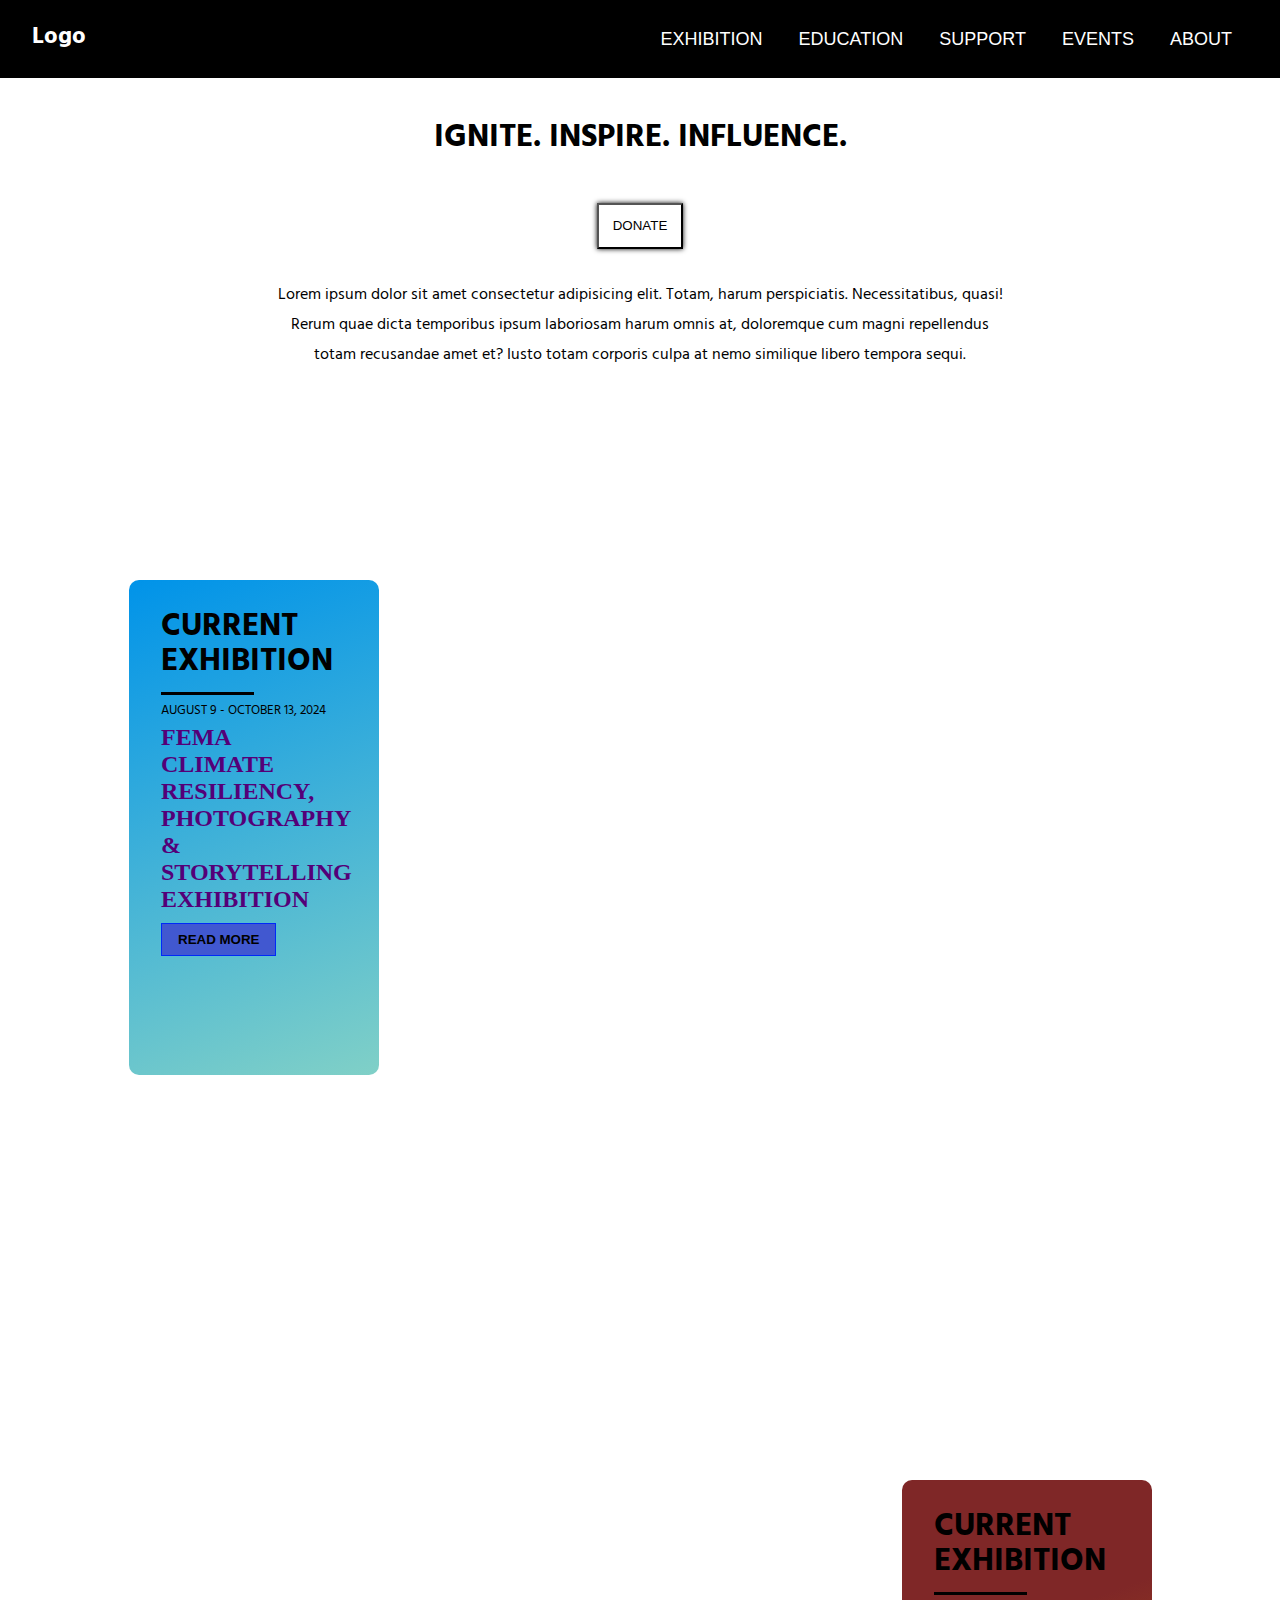
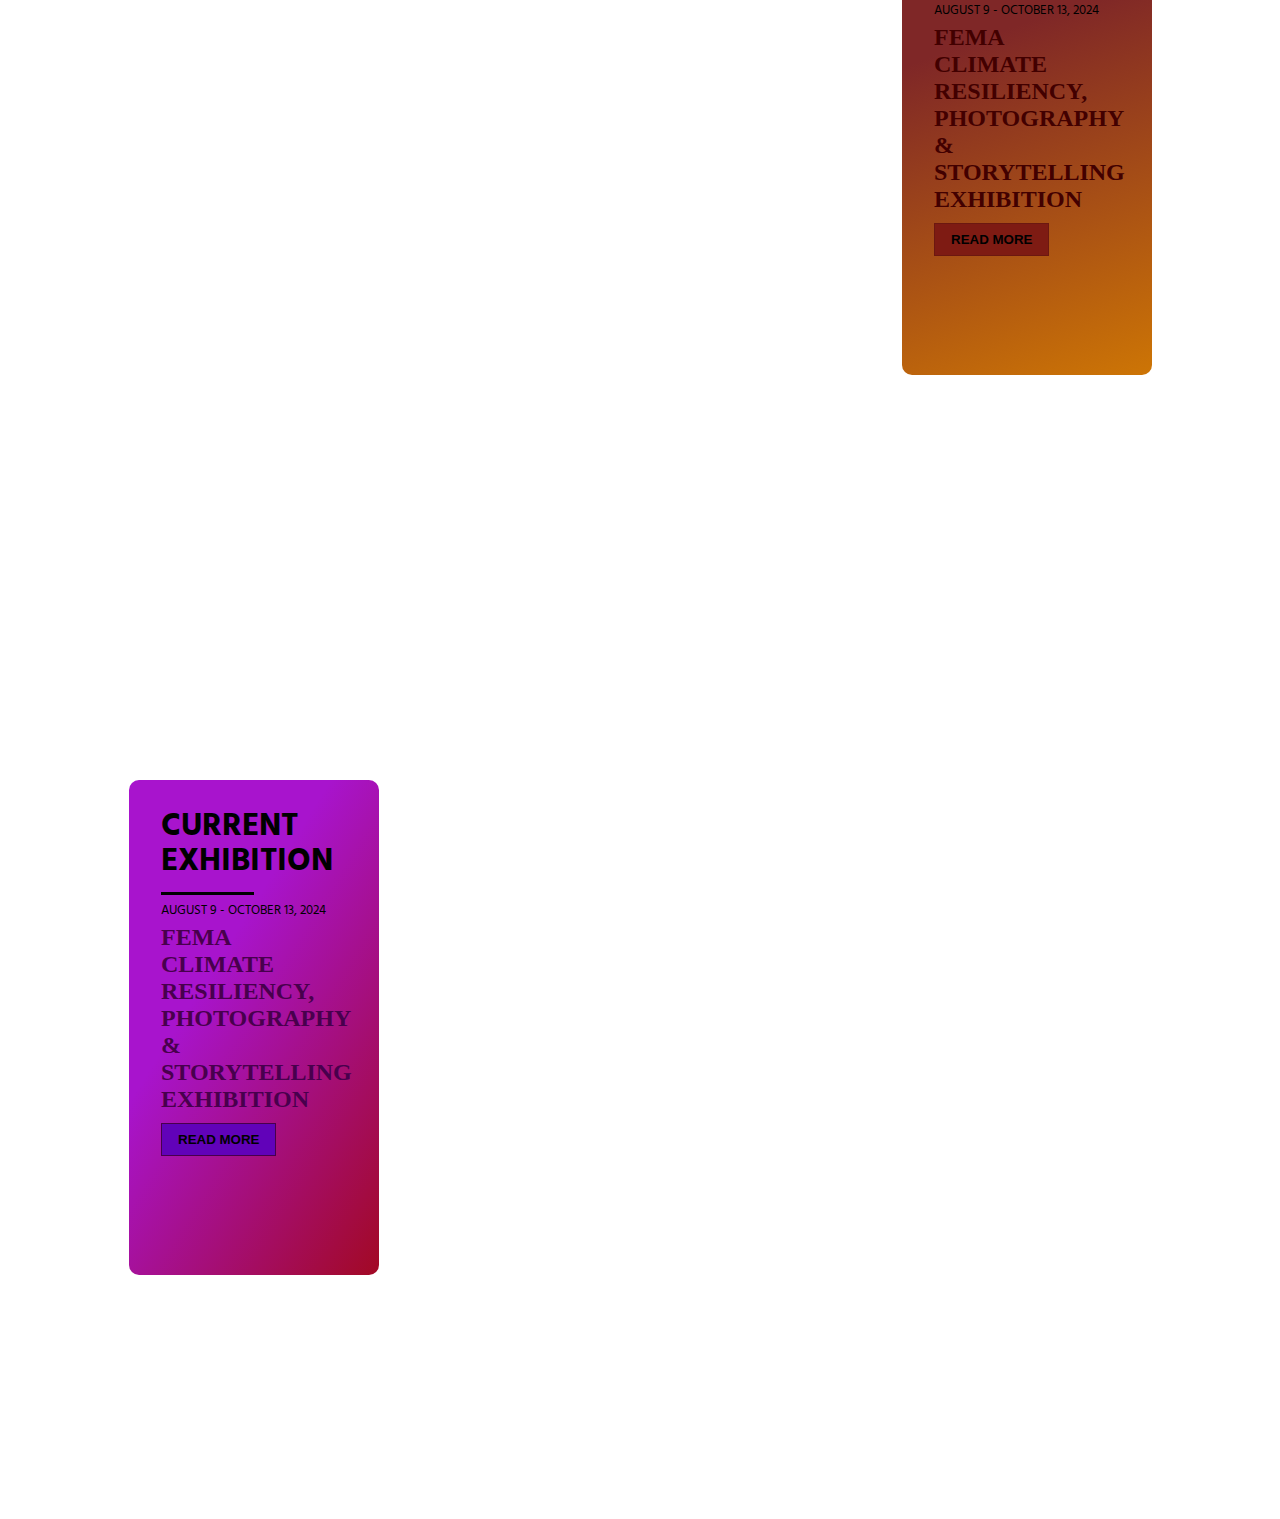
<file: Web_dev/Index.html>
<!DOCTYPE html>
<html lang="en">
<head>
    <meta charset="UTF-8">
    <meta name="viewport" content="width=device-width, initial-scale=1.0">
    <link rel="stylesheet" href="style.css">
    <title>The art</title>
</head>
<body>
    <!-- Navigation bar -->
    <nav>
        <h1 class="logo">Logo</h1>
        <div>
        <div class="dropdown">
            <button class="dropbtn">EXHIBITION</button>
            <div class="dropdown_content">
                <a href="">CURRENT EXHIBITIONS</a>
                <a href="">ARTIST IN RESIDENCE</a>
                <a href="">UPCOMING EVENTS</a>
            </div>
        </div>
        <div class="dropdown">
            <button class="dropbtn">EDUCATION</button>
            <div class="dropdown_content">
                <a href="">ARTIST FACTORY</a>
                <a href="">ARTIST FACTORY TOURS</a>
            </div>
        </div>
        <div class="dropdown">
            <button class="dropbtn">SUPPORT</button>
            <div class="dropdown_content">
                <a href="">DONATE</a>
                <a href="">MEMBERSHIPS</a>
                <a href="">STORE</a>
            </div>
        </div>
        <div class="dropdown">
            <button class="dropbtn">EVENTS</button>
            <div class="dropdown_content">
                <a href="">OCA BLOCK PARTY</a>
                <a href="">EVENT CALENDAR</a>
                <a href="">NEWS</a>
            </div>
        </div>
        <div class="dropdown">
            <button class="dropbtn">ABOUT</button>
            <div class="dropdown_content">
                <a href="">VISION</a>
                <a href="">SPACE</a>
                <a href="">PEOPLE</a>
                <a href="">TRANSPARENCY</a>
            </div>
        </div>
    </div>
</nav>


<section class="info">
    <h1 class="I">IGNITE. INSPIRE. INFLUENCE.</h1>
    <button class="Donate">DONATE</button>
    <p>Lorem ipsum dolor sit amet consectetur adipisicing elit. Totam, harum perspiciatis. Necessitatibus, quasi! Rerum quae dicta temporibus ipsum laboriosam harum omnis at, doloremque cum magni repellendus totam recusandae amet et? Iusto totam corporis culpa at nemo similique libero tempora sequi.</p>
</section>

<div class="image">
<aside class="Index">
    <h1 class="heading">CURRENT EXHIBITION</h1>
    <div class="date">AUGUST 9 - OCTOBER 13, 2024</div>
    <p class="color">FEMA CLIMATE RESILIENCY, PHOTOGRAPHY & STORYTELLING EXHIBITION</p>
    <button class="read">READ MORE</button>
</aside>
</div>

<div class="image1">
<aside class="Index1">
    <h1 class="heading1">CURRENT EXHIBITION</h1>
    <div class="date1">AUGUST 9 - OCTOBER 13, 2024</div>
    <p class="color1">FEMA CLIMATE RESILIENCY, PHOTOGRAPHY & STORYTELLING EXHIBITION</p>
    <button class="read1">READ MORE</button>
</aside>
</div>

<div class="image2">
<aside class="Index2">
    <h1 class="heading2">CURRENT EXHIBITION</h1>
    <div class="date2">AUGUST 9 - OCTOBER 13, 2024</div>
    <p class="color2">FEMA CLIMATE RESILIENCY, PHOTOGRAPHY & STORYTELLING EXHIBITION</p>
    <button class="read2">READ MORE</button>
</aside>
</div>

</body>
</html>
</file>
<file: Web_dev/style.css>
@import url('https://fonts.googleapis.com/css2?family=Hind+Guntur:wght@300;400;500;600;700&display=swap');

* {
    margin: 0;
    padding: 0;
    box-sizing: border-box;
}

body {
    font-family: "Hind Guntur", sans-serif;
}

nav {
    background-color: black;
    color: white;
    display: flex;
    justify-content: space-between;
    align-items: center;
    padding: 1rem  2rem; /* Adjusted padding for better spacing */
}

.logo {
    color: white;
    font-size: 1.5rem;
}

.dropdown {
    position: relative;
    display: inline-block;
}

.dropbtn {
    background-color: black;
    color: white;
    padding: 0.5rem 1rem; /* Adjusted padding for consistency */
    font-size: large;
    border: none;
    cursor: pointer;
}

.dropdown_content {
    display: none;
    position: absolute;
    font-size: small;
    background-color: black;
    min-width: 160px;
    box-shadow: 0px 8px 16px 0px rgba(0,0,0,0.5);
    z-index: 1;
    top: 100%; /* Aligns the dropdown content below the button */
    left: 0;   /* Aligns the dropdown content to the left of the button */
}

.dropdown_content a {
    text-decoration: none;
    color: white;
    display: block;
    padding: 10px;
}

.dropdown_content a:hover {
    background-color: #ddd;
    color: black;
}

.dropdown:hover .dropdown_content {
    display: block;
}

.dropdown:hover .dropbtn {
    background-color: #ddd;
    color: black;
}

.info{
    display: flex;
    flex-direction: column;
    justify-content: center;
    align-items: center;
    
}

.I{ 
    margin-top: 2rem ; 
}

.Donate:hover{
    margin-top: 2rem ;
    box-shadow: 0 0 5px rgba(0, 0, 0, 0.968);
    padding: 1em 1em; 
    color: white;
    background-color: black;
}

.Donate {
    margin-top: 2rem ;
    box-shadow: 0 0 5px rgba(0, 0, 0, 0.968);
    padding: 1em 1em; 
    color: black;
    background-color: white;
}


section p{
    text-align: center;
    text-wrap: balance;
    top: 250px;
    width: 70vw;
    margin: 2rem 4rem 1rem 4rem;
}


.image{
    margin-top: 2em;
    padding: 1px;
    height: 100vh;
    background-image: url(https://images.pexels.com/photos/433452/pexels-photo-433452.jpeg);
    position:  unset;
    background-attachment:fixed ;
    background-position: center;
    background-size: cover;
}
.Index{
    margin-top: 10rem;
    margin-left: 8rem;
    width: 250px;
    height: 55vh;
    background-color: #0093E9;
    background-image: linear-gradient(160deg, #0093E9 0%, #80D0C7 100%);
    border-radius: 10px;
    padding:2rem ;
    box-sizing: border-box;
}

.heading{
    font-size: xx-large;
    line-height: 35px;
    padding-bottom: 10px;
   width: 50%;
    border-bottom: 3px solid black;
}

.date{
    font-size: smaller;
    padding-top: 4px;
}

.color{
    font-family: 'Times New Roman', Times, serif;
    font-weight: 900 ;
    font-size: x-large;
    color: #540078

}

.read{
    border: 1px solid #0029f8;
    margin-top: 10px;
    padding: 0.5rem 1rem;
    background-color: #4158D0;
    font-weight: bold;
}
.read:hover{
    border: 1px solid #001685;
    margin-top: 10px;
    padding: 0.5rem 1rem;
    background-color: #3b50b7;
    font-weight: bold;
}

.image1{
    
    padding: 1px;
    height: 100vh;
    background-image: url(https://images.pexels.com/photos/460736/pexels-photo-460736.jpeg?auto=compress&cs=tinysrgb&w=1260&h=750&dpr=2);
    position:  unset;
    background-attachment:fixed ;
    background-position: center;
    background-size: cover;
}
.Index1{
    
    margin-top: 10rem;
    margin-left: 8rem;
    margin-right: 8rem;
    width: 250px;
    height: 55vh;
    background-image: linear-gradient(160deg, #7f2727 32%, #cd7505 100%);
    border-radius: 10px;
    padding:2rem ;
    position: absolute;
    box-sizing: border-box;
    right: 0;
}

.heading1{
    font-size: xx-large;
    line-height: 35px;
    padding-bottom: 10px;
   width: 50%;
    border-bottom: 3px solid black;
}

.date1{
    font-size: smaller;
    padding-top: 4px;
}

.color1{
    font-family: 'Times New Roman', Times, serif;
    font-weight: 900 ;
    font-size: x-large;
    color: #420000

}

.read1{
    border: 1px solid #6c1810;
    margin-top: 10px;
    padding: 0.5rem 1rem;
    background-color: #7e1b13;
    font-weight: bold;
}
.read1:hover{
    border: 1px solid #6c1810;
    margin-top: 10px;
    padding: 0.5rem 1rem;
    background-color: #761912;
    font-weight: bold;
}

.image2{
    
    padding: 1px;
    height: 100vh;
    background-image: url(https://images.pexels.com/photos/1190298/pexels-photo-1190298.jpeg?auto=compress&cs=tinysrgb&w=1260&h=750&dpr=2);
    position:  unset;
    background-attachment:fixed ;
    background-position: center;
    background-size: cover;
}
.Index2{
    margin-top: 10rem;
    margin-left: 8rem;
    width: 250px;
    height: 55vh;
    background-image: linear-gradient(122deg, #a814cd 36%, #a20924 100%);

    border-radius: 10px;
    padding:2rem ;
    box-sizing: border-box;
}

.heading2{
    font-size: xx-large;
    line-height: 35px;
    padding-bottom: 10px;
   width: 50%;
    border-bottom: 3px solid black;
}

.date2{
    font-size: smaller;
    padding-top: 4px;
}

.color2{
    font-family: 'Times New Roman', Times, serif;
    font-weight: 900 ;
    font-size: x-large;
    color: #48004d

}

.read2{
    border: 1px solid #48004d;
    margin-top: 10px;
    padding: 0.5rem 1rem;
    background-color: #6102b9;
    font-weight: bold;
}
.read2:hover{
    border: 1px solid #48004d;
    margin-top: 10px;
    padding: 0.5rem 1rem;
    background-color: #5902aa;
    font-weight: bold;
}
</file>
